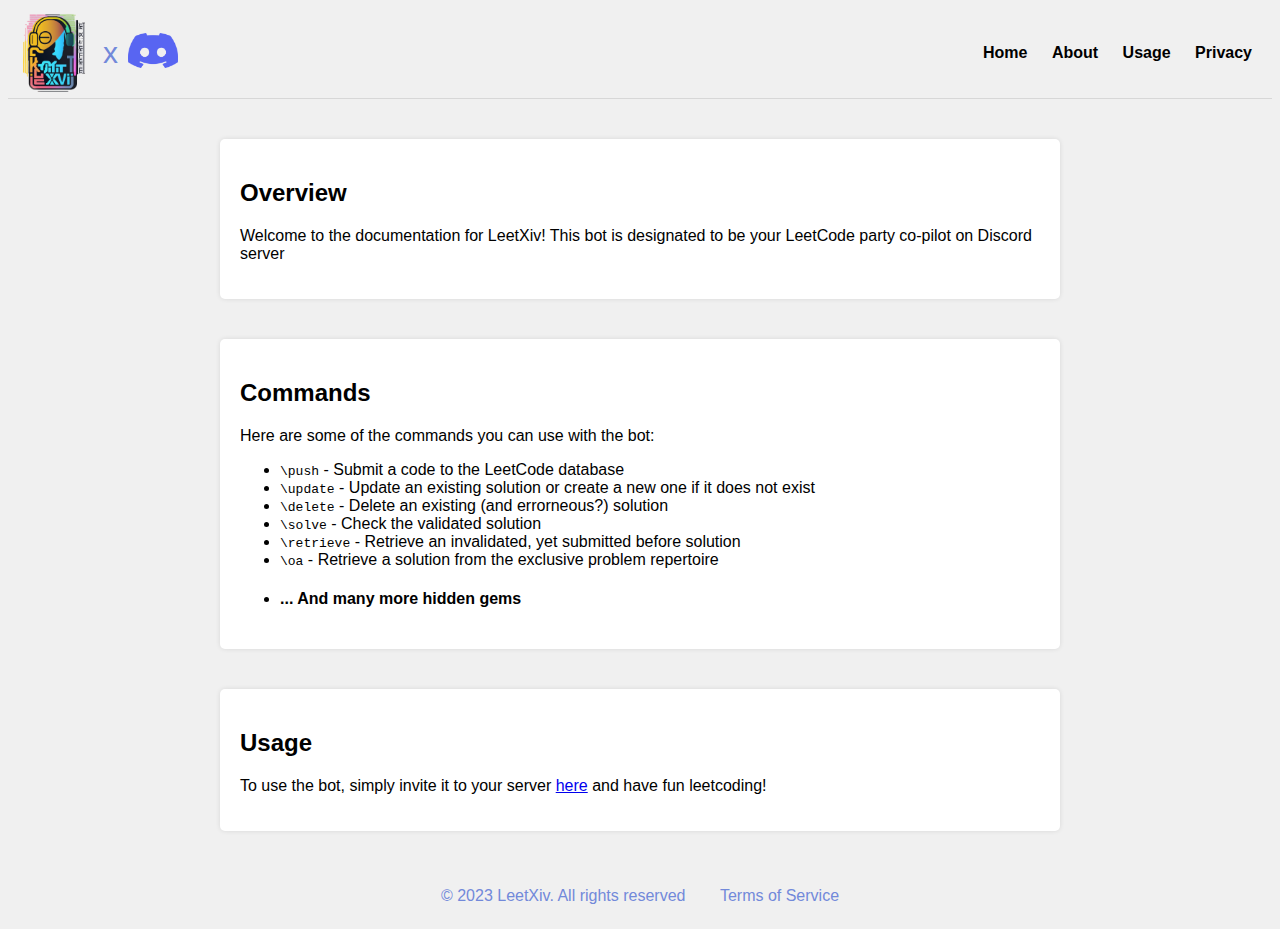
<file: index.html>
<!DOCTYPE html>
<html lang="en">
<head>
    <meta charset="UTF-8">
    <meta name="viewport" content="width=device-width, initial-scale=1.0">
    <link rel="stylesheet" href="styles.css">
    <link href="https://fonts.cdnfonts.com/css/product-sans" rel="stylesheet">
    <link rel="icon" type="image/x-icon" href="/assets/logo.png">
    <title>LeetXiv Documentation</title>
</head>
<body>
    <header>
        <span style="display:flex"><img src="assets/logo.png" style="width: 90px; height:90px"> <div style="color: #7289da; margin-top: auto; margin-bottom: auto; margin-left: 5px; margin-right: 10px; font-size: 30px;">x</div> <img src="assets/discord.png" style="width: 50px; height:35px; margin-top: 25px"> </span>
            <nav>
            <ul>
                <li><a href="/index.html">Home</a></li>
                <li><a href="/about.html">About</a></li>
                <li><a href="/usage.html">Usage</a></li>
                <li><a href="/privacy.html">Privacy</a></li>
                <!-- Add more sections as needed -->
            </ul>
        </nav>
    </header>
    <main>

        <section id="overview">
            <h2>Overview</h2>
            <p>Welcome to the documentation for LeetXiv! This bot is designated to be your LeetCode party co-pilot on Discord server</p>
        </section>

        <section id="commands">
            <h2>Commands</h2>
            <p>Here are some of the commands you can use with the bot:</p>
            <ul>
                <li><code>\push</code> - Submit a code to the LeetCode database</li>
                <li><code>\update</code> - Update an existing solution or create a new one if it does not exist</li>
                <li><code>\delete</code> - Delete an existing (and errorneous?) solution</li>
                <li><code>\solve</code> - Check the validated solution</li>
                <li><code>\retrieve</code> - Retrieve an invalidated, yet submitted before solution</li>
                <li><code>\oa</code> - Retrieve a solution from the exclusive problem repertoire</li>
                <li><h4> ... And many more hidden gems</h4></li>
                <!-- Add more command descriptions -->
            </ul>
        </section>

        <section>
            <h2>Usage</h2>
            <p>To use the bot, simply invite it to your server <a href="https://discord.com/api/oauth2/authorize?client_id=1144324184999202858&permissions=18642306071616&scope=bot%20applications.commands">here</a> and have fun leetcoding!</p>
        </section>
    </main>


    <footer>
        <p>&copy; 2023 LeetXiv. All rights reserved <a href="/terms.html" style="color:#7289da; margin-left: 30px; text-decoration: none;">Terms of Service</a></p>
    </footer>
</body>
</html>
</file>
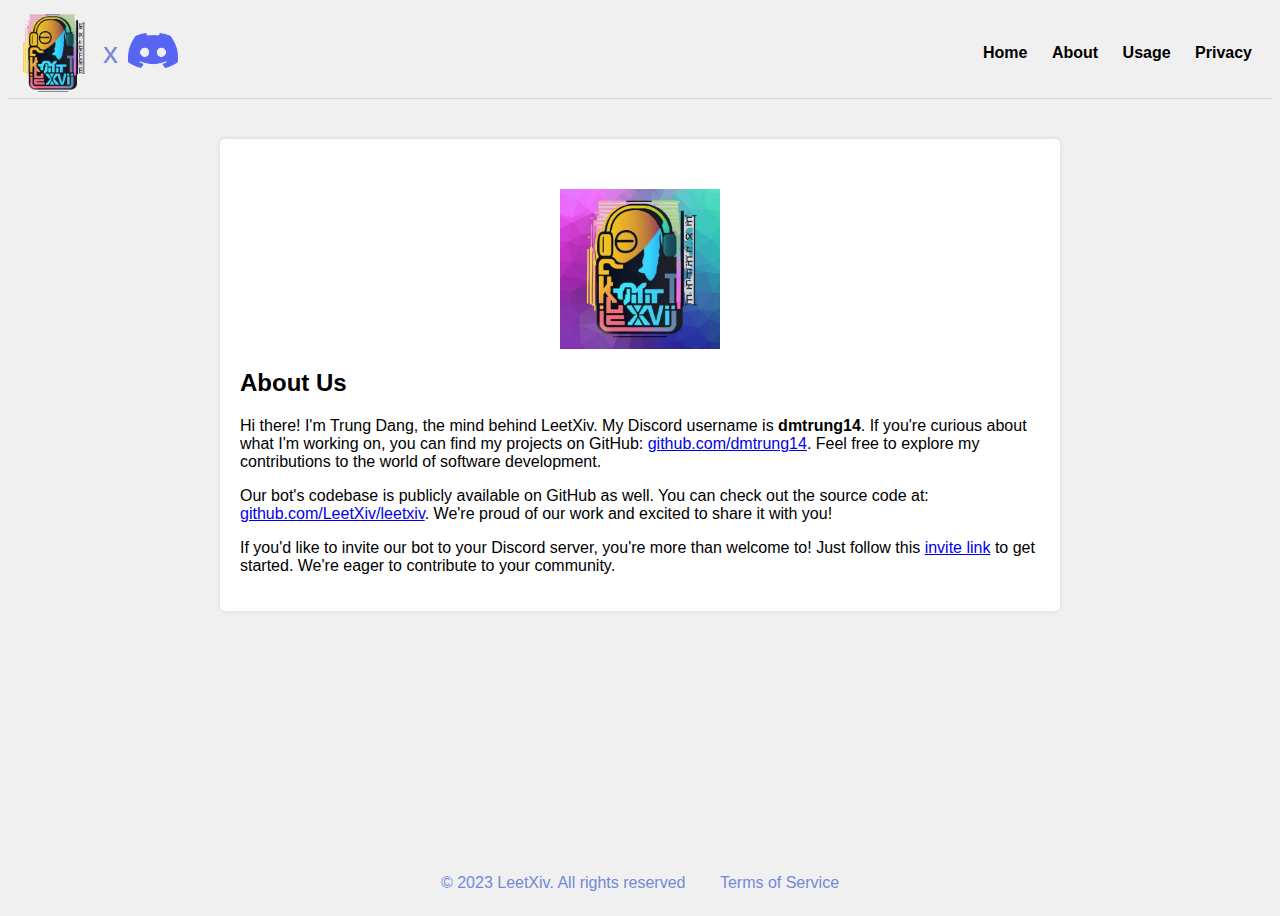
<file: about.html>
<!DOCTYPE html>
<html lang="en">
<head>
    <meta charset="UTF-8">
    <meta name="viewport" content="width=device-width, initial-scale=1.0">
    <link rel="stylesheet" href="styles.css">
    <link href="https://fonts.cdnfonts.com/css/product-sans" rel="stylesheet">
    <link rel="icon" type="image/x-icon" href="/assets/logo.png">

    <title>About Us - Discord Bot Documentation</title>
</head>
<body>
    <div class="wrapper">
        <header>
            <span style="display:flex"><img src="assets/logo.png" style="width: 90px; height:90px"> <div style="color: #7289da; margin-top: auto; margin-bottom: auto; margin-left: 5px; margin-right: 10px; font-size: 30px;">x</div> <img src="assets/discord.png" style="width: 50px; height:35px; margin-top: 25px"> </span>
            <nav>
                <ul>
                    <li><a href="/index.html">Home</a></li>
                    <li><a href="/about.html">About</a></li>
                    <li><a href="/usage.html">Usage</a></li>
                    <li><a href="/privacy.html">Privacy</a></li>
                    <!-- Add more sections as needed -->
                </ul>
            </nav>
        </header>

        <main>
            <section id="about">
                <image style="display: block; margin-left: auto; margin-right: auto; margin-top: 30px; width: 20%"src="assets/colorful.jpg"></image>
                <h2>About Us</h2>

                <div class="developer-info">
                    <p>Hi there! I'm Trung Dang, the mind behind LeetXiv. My Discord username is <strong>dmtrung14</strong>. If you're curious about what I'm working on, you can find my projects on GitHub: <a href="https://github.com/dmtrung14">github.com/dmtrung14</a>. Feel free to explore my contributions to the world of software development.</p>
                    <p>Our bot's codebase is publicly available on GitHub as well. You can check out the source code at: <a href="https://github.com/LeetXiv/leetxiv">github.com/LeetXiv/leetxiv</a>. We're proud of our work and excited to share it with you!</p>
                    <p>If you'd like to invite our bot to your Discord server, you're more than welcome to! Just follow this <a href="https://discord.com/invite/YOUR_INVITE_LINK">invite link</a> to get started. We're eager to contribute to your community.</p>
                </div>
                <!-- Optional: Embed a website preview here -->
            </section>
        </main>
    </div>

    <footer>
        <p>&copy; 2023 LeetXiv. All rights reserved <a href="/terms.html" style="color:#7289da; margin-left: 30px; text-decoration: none;">Terms of Service</a></p>
    </footer>
</body>
</html>
</file>
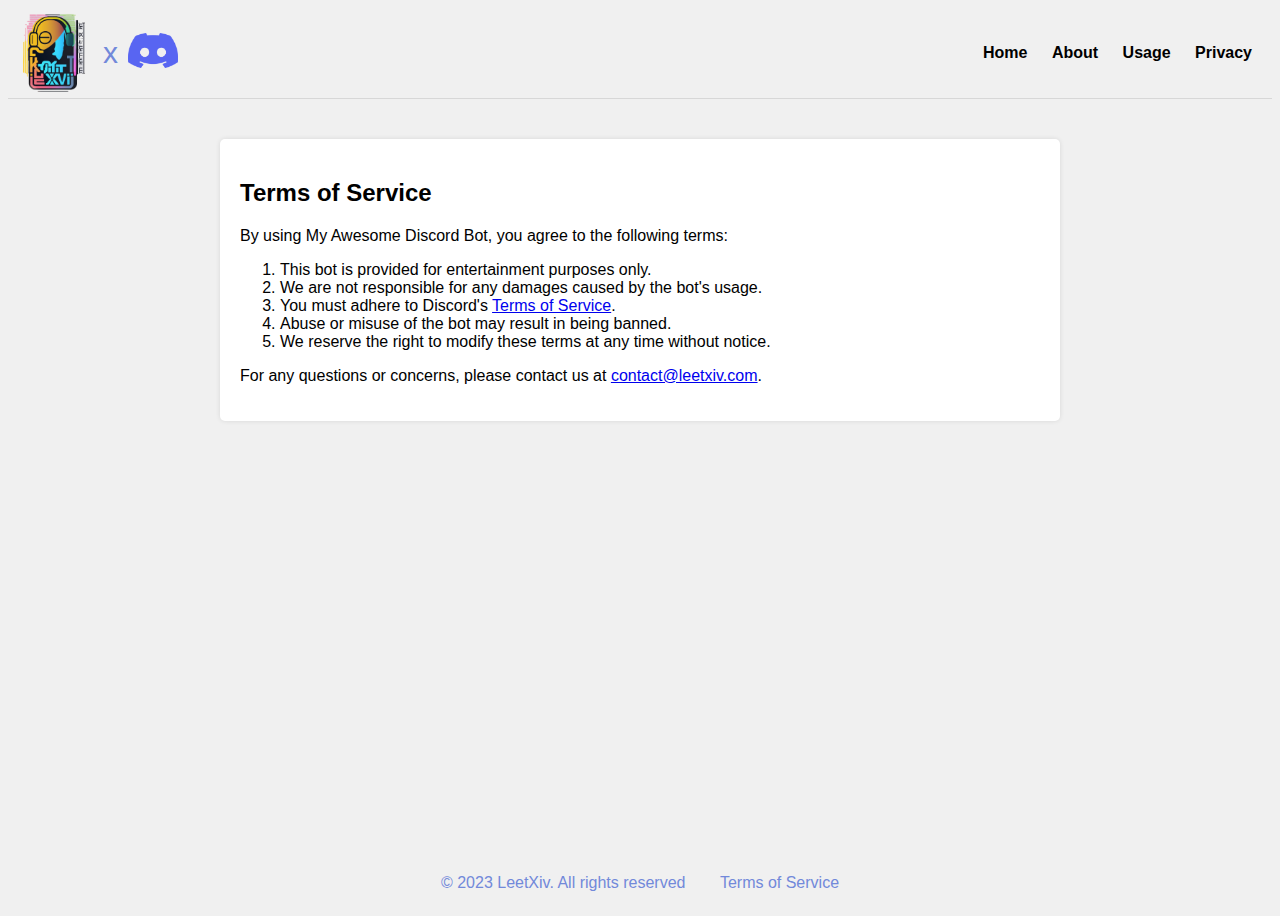
<file: terms.html>
<!DOCTYPE html>
<html lang="en">
<head>
    <meta charset="UTF-8">
    <meta name="viewport" content="width=device-width, initial-scale=1.0">
    <link rel="stylesheet" href="styles.css">
    <link href="https://fonts.cdnfonts.com/css/product-sans" rel="stylesheet">
    <title>LeetXiv Documentation</title>
    <link rel="icon" type="image/x-icon" href="/assets/logo.png">
</head>
<body>
    <header>
        <span style="display:flex"><img src="assets/logo.png" style="width: 90px; height:90px"> <div style="color: #7289da; margin-top: auto; margin-bottom: auto; margin-left: 5px; margin-right: 10px; font-size: 30px;">x</div> <img src="assets/discord.png" style="width: 50px; height:35px; margin-top: 25px"> </span>
        <nav>
            <ul>
                <li><a href="/index.html">Home</a></li>
                <li><a href="/about.html">About</a></li>
                <li><a href="/usage.html">Usage</a></li>
                <li><a href="/privacy.html">Privacy</a></li>
                <!-- Add more sections as needed -->
            </ul>
        </nav>
    </header>
    <main>
        <section id="terms-of-service">
            <h2>Terms of Service</h2>
            <p>By using My Awesome Discord Bot, you agree to the following terms:</p>
            <ol>
                <li>This bot is provided for entertainment purposes only.</li>
                <li>We are not responsible for any damages caused by the bot's usage.</li>
                <li>You must adhere to Discord's <a href="https://discord.com/terms">Terms of Service</a>.</li>
                <li>Abuse or misuse of the bot may result in being banned.</li>
                <li>We reserve the right to modify these terms at any time without notice.</li>
            </ol>
            <p>For any questions or concerns, please contact us at <a href="mailto:contact@leetxiv.com">contact@leetxiv.com</a>.</p>
        </section>
    </main>


    <footer>
        <p>&copy; 2023 LeetXiv. All rights reserved <a href="/terms.html" style="color:#7289da; margin-left: 30px; text-decoration: none;">Terms of Service</a></p>
    </footer>
</body>
</html>
</file>
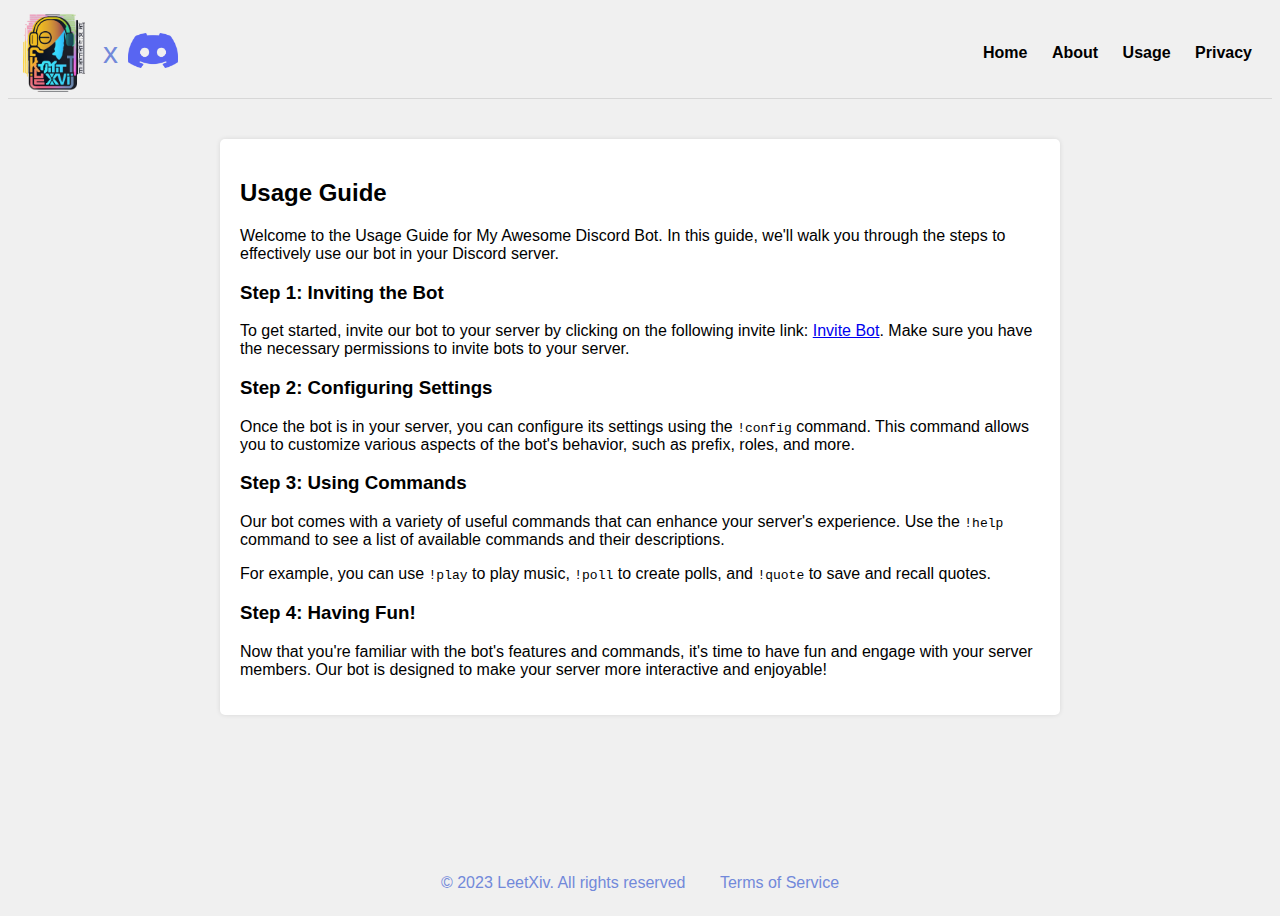
<file: usage.html>
<!DOCTYPE html>
<html lang="en">
<head>
    <meta charset="UTF-8">
    <meta name="viewport" content="width=device-width, initial-scale=1.0">
    <link rel="stylesheet" href="styles.css">
    <link href="https://fonts.cdnfonts.com/css/product-sans" rel="stylesheet">
    <link rel="icon" type="image/x-icon" href="/assets/logo.png">
    <title>About Us - Discord Bot Documentation</title>
</head>
<body>
    <div class="wrapper">
        <header>
            <span style="display:flex"><img src="assets/logo.png" style="width: 90px; height:90px"> <div style="color: #7289da; margin-top: auto; margin-bottom: auto; margin-left: 5px; margin-right: 10px; font-size: 30px;">x</div> <img src="assets/discord.png" style="width: 50px; height:35px; margin-top: 25px"> </span>
            <nav>
                <ul>
                    <li><a href="/index.html">Home</a></li>
                    <li><a href="/about.html">About</a></li>
                    <li><a href="/usage.html">Usage</a></li>
                    <li><a href="/privacy.html">Privacy</a></li>
                    <!-- Add more sections as needed -->
                </ul>
            </nav>
        </header>

        <main>
            <section id="usage">
                <h2>Usage Guide</h2>
                <p>Welcome to the Usage Guide for My Awesome Discord Bot. In this guide, we'll walk you through the steps to effectively use our bot in your Discord server.</p>
                <h3>Step 1: Inviting the Bot</h3>
                <p>To get started, invite our bot to your server by clicking on the following invite link: <a href="https://discord.com/api/oauth2/authorize?client_id=1144324184999202858&permissions=18642306071616&scope=bot%20applications.commands">Invite Bot</a>. Make sure you have the necessary permissions to invite bots to your server.</p>
                <h3>Step 2: Configuring Settings</h3>
                <p>Once the bot is in your server, you can configure its settings using the <code>!config</code> command. This command allows you to customize various aspects of the bot's behavior, such as prefix, roles, and more.</p>
                <h3>Step 3: Using Commands</h3>
                <p>Our bot comes with a variety of useful commands that can enhance your server's experience. Use the <code>!help</code> command to see a list of available commands and their descriptions.</p>
                <p>For example, you can use <code>!play</code> to play music, <code>!poll</code> to create polls, and <code>!quote</code> to save and recall quotes.</p>
                <h3>Step 4: Having Fun!</h3>
                <p>Now that you're familiar with the bot's features and commands, it's time to have fun and engage with your server members. Our bot is designed to make your server more interactive and enjoyable!</p>
            </section>
        </main>
    </div>

    <footer>
        <p>&copy; 2023 LeetXiv. All rights reserved <a href="/terms.html" style="color:#7289da; margin-left: 30px; text-decoration: none;">Terms of Service</a></p>
    </footer>
</body>
</html>
</file>
<file: styles.css>
body {
    font-family: 'Product Sans', sans-serif;
    font-weight: 3px;
    background-color: #f0f0f0;
    display: flex;
    flex-direction: column;
    min-height: 100vh;
}


header {
    background-color: transparent;
    color: black;
    /* padding: 20px; */
    width: 100%;
    display: flex;
    justify-content: space-between; /* Aligns items to opposite ends */
    align-items: center; /* Centers items vertically */
    /* box-shadow: 0px 0px 5px 0px rgba(0, 0, 0, 0.1); */
    border-bottom: 1px solid rgba(0, 0, 0, 0.1)
}

nav ul {
    list-style-type: none;

}

nav li {
    display: inline;
    margin-right: 20px;
}

nav a {
    text-decoration: none;
    color: black;
    font-weight: bold;
    transition: color 0.3s ease-in-out;
}

nav a:hover {
    color: #3498db;
}

main {
    flex: 1;
    display: flex;
    flex-direction: column;
    align-items: center;
    padding: 20px;
}

section {
    width: 100%;
    max-width: 800px;
    margin: 20px 0;
    padding: 20px;
    background-color: white;
    border-radius: 5px;
    box-shadow: 0 0 5px rgba(0, 0, 0, 0.1);
}

footer {
    text-align: center;
    /* padding: 10px; */
    background-color: transparent ;
    color: #7289da;
    margin-top: auto;
    width: 100%;
    /* box-shadow: 0px -2px 5px rgba(0, 0, 0, 0.1); */
}
</file>
